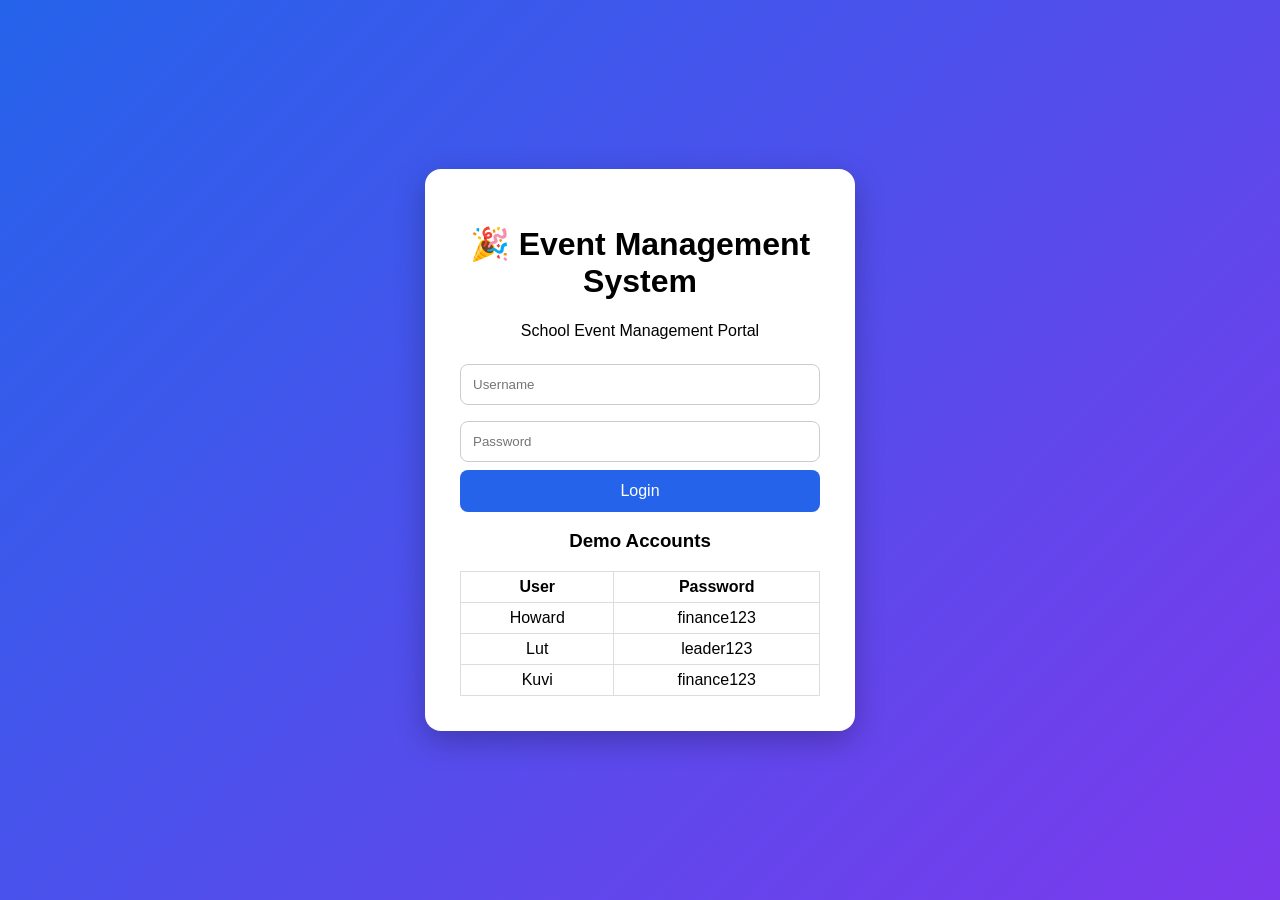
<file: index.html>
<!DOCTYPE html>
<html lang="en">
<head>
<meta charset="UTF-8">
<meta name="viewport" content="width=device-width,initial-scale=1">
<title>Event System - Login</title>
<link rel="stylesheet" href="style.css">
</head>
<body>
<div class="login-card">
<h1>🎉 Event Management System</h1>
<p>School Event Management Portal</p>
<input id="user" placeholder="Username">
<input id="pass" type="password" placeholder="Password">
<button onclick="login()">Login</button>
<p id="msg"></p>

<h3>Demo Accounts</h3>
<table>
<tr><th>User</th><th>Password</th></tr>
<tr><td>Howard</td><td>finance123</td></tr>
<tr><td>Lut</td><td>leader123</td></tr>
<tr><td>Kuvi</td><td>finance123</td></tr>
</table>
</div>
<script src="login.js"></script>
</body>
</html>
</file>
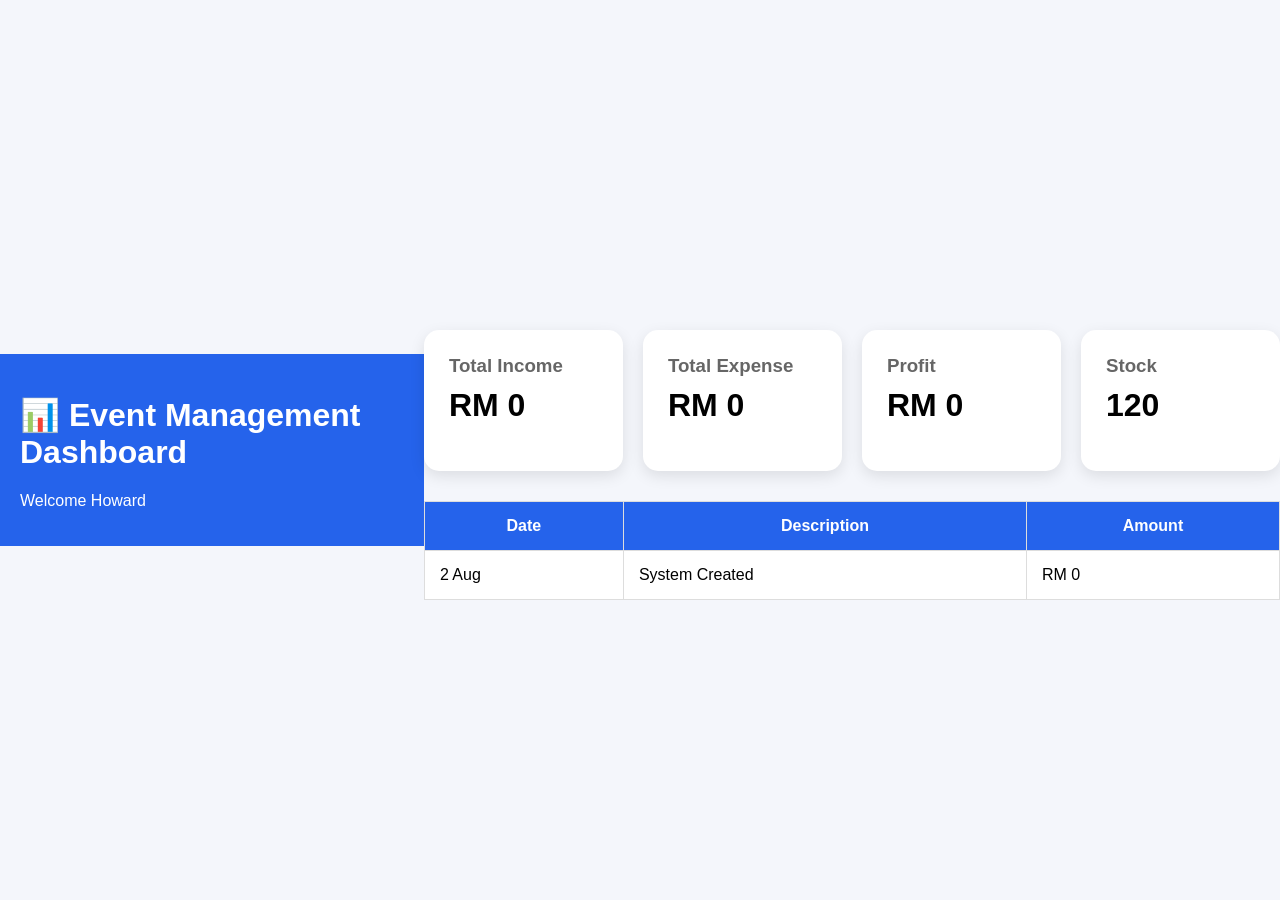
<file: dashboard.html>
<!DOCTYPE html>
<html lang="en">
<head>
<meta charset="UTF-8">
<meta name="viewport" content="width=device-width, initial-scale=1.0">
<title>Dashboard</title>

<link rel="stylesheet" href="style.css">

<style>
body{
    margin:0;
    font-family:Arial;
    background:#f4f6fb;
}

header{
    background:#2563eb;
    color:white;
    padding:20px;
}

.container{
    width:90%;
    margin:auto;
}

.cards{
    display:grid;
    grid-template-columns:repeat(4,1fr);
    gap:20px;
    margin-top:30px;
}

.card{
    background:white;
    padding:25px;
    border-radius:15px;
    box-shadow:0 5px 15px rgba(0,0,0,.1);
}

.card h3{
    margin:0;
    color:#666;
}

.card h1{
    margin-top:10px;
}

table{
    width:100%;
    margin-top:30px;
    border-collapse:collapse;
    background:white;
}

th,td{
    padding:15px;
    border-bottom:1px solid #ddd;
}

th{
    background:#2563eb;
    color:white;
}
</style>

</head>

<body>

<header>

<h1>📊 Event Management Dashboard</h1>

<p>Welcome Howard</p>

</header>

<div class="container">

<div class="cards">

<div class="card">

<h3>Total Income</h3>

<h1>RM 0</h1>

</div>

<div class="card">

<h3>Total Expense</h3>

<h1>RM 0</h1>

</div>

<div class="card">

<h3>Profit</h3>

<h1>RM 0</h1>

</div>

<div class="card">

<h3>Stock</h3>

<h1>120</h1>

</div>

</div>

<table>

<tr>

<th>Date</th>

<th>Description</th>

<th>Amount</th>

</tr>

<tr>

<td>2 Aug</td>

<td>System Created</td>

<td>RM 0</td>

</tr>

</table>

</div>

</body>
</html>
</file>
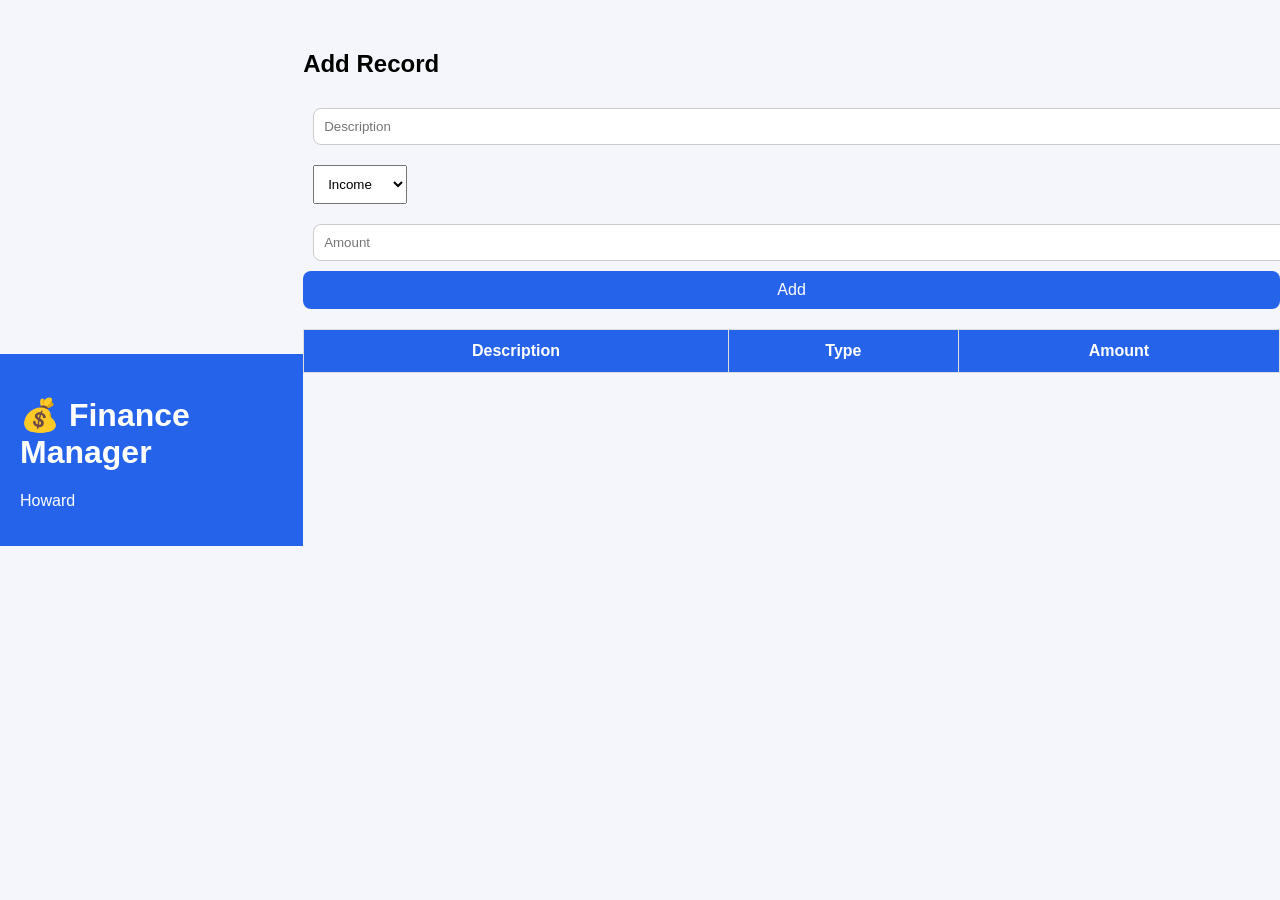
<file: finance.html>
<!DOCTYPE html>
<html lang="en">
<head>
<meta charset="UTF-8">
<meta name="viewport" content="width=device-width, initial-scale=1.0">
<title>Finance</title>

<link rel="stylesheet" href="style.css">

<style>

body{
    font-family:Arial;
    margin:0;
    background:#f4f6fb;
}

header{
    background:#2563eb;
    color:white;
    padding:20px;
}

.container{
    width:90%;
    margin:auto;
    margin-top:30px;
}

input,select{
    padding:10px;
    margin:10px;
}

button{
    padding:10px 20px;
    background:#2563eb;
    color:white;
    border:none;
    border-radius:8px;
    cursor:pointer;
}

table{
    width:100%;
    margin-top:20px;
    border-collapse:collapse;
}

th{
    background:#2563eb;
    color:white;
}

th,td{
    padding:12px;
    border:1px solid #ddd;
}

</style>

</head>

<body>

<header>

<h1>💰 Finance Manager</h1>

<p>Howard</p>

</header>

<div class="container">

<h2>Add Record</h2>

<input id="description" placeholder="Description">

<select id="type">

<option>Income</option>

<option>Expense</option>

</select>

<input id="amount" type="number" placeholder="Amount">

<button onclick="addRecord()">

Add

</button>

<table id="table">

<tr>

<th>Description</th>

<th>Type</th>

<th>Amount</th>

</tr>

</table>

</div>

<script>

function addRecord(){

let d=document.getElementById("description").value;

let t=document.getElementById("type").value;

let a=document.getElementById("amount").value;

if(d==""||a=="") return;

document.getElementById("table").innerHTML+=`

<tr>

<td>${d}</td>

<td>${t}</td>

<td>RM ${a}</td>

</tr>

`;

description.value="";

amount.value="";

}

</script>

</body>

</html>
</file>
<file: style.css>
body{
margin:0;font-family:Arial;background:linear-gradient(135deg,#2563eb,#7c3aed);
display:flex;justify-content:center;align-items:center;height:100vh}
.login-card{background:white;padding:35px;border-radius:16px;width:360px;
box-shadow:0 10px 30px rgba(0,0,0,.25);text-align:center}
input{width:100%;padding:12px;margin:8px 0;border:1px solid #ccc;border-radius:8px;box-sizing:border-box}
button{width:100%;padding:12px;background:#2563eb;color:white;border:none;border-radius:8px;font-size:16px;cursor:pointer}
button:hover{background:#1d4ed8}
table{width:100%;margin-top:15px;border-collapse:collapse}
th,td{border:1px solid #ddd;padding:6px}
#msg{color:#d00;font-weight:bold}
</file>
